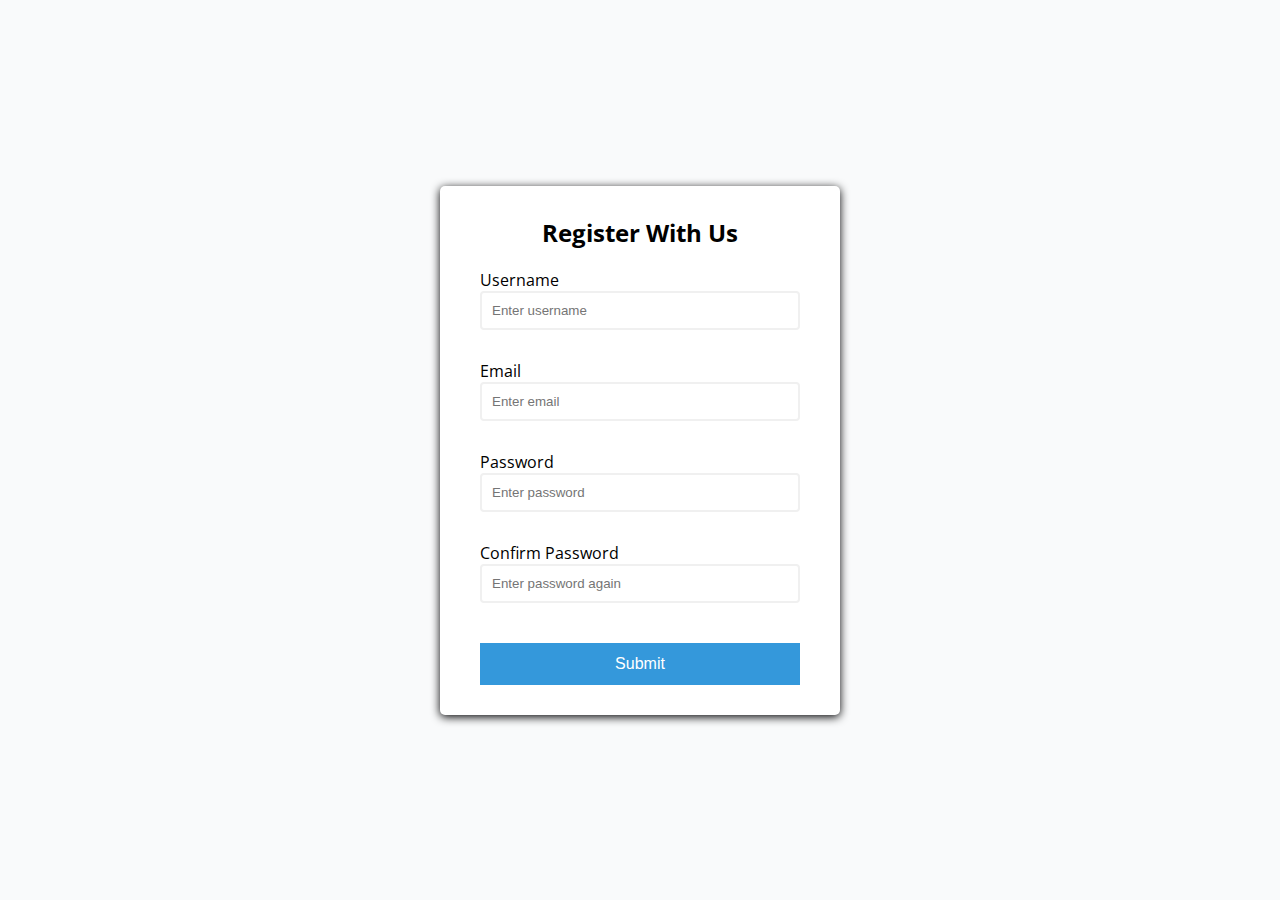
<file: 01 - Form Validator/index.html>
<!DOCTYPE html>
<html lang="en">
  <head>
    <meta charset="UTF-8" />
    <meta http-equiv="X-UA-Compatible" content="IE=edge" />
    <meta name="viewport" content="width=device-width, initial-scale=1.0" />
    <link rel="stylesheet" href="style.css" />
    <title>Form Validator</title>
  </head>
  <body>
    <div class="container">
      <form id="form" class="form">
        <h2>Register With Us</h2>
        <div class="form-control">
          <label for="username">Username</label>
          <input type="text" id="username" placeholder="Enter username" />
          <small>Error message</small>
        </div>
        <div class="form-control">
          <label for="email">Email</label>
          <input type="text" id="email" placeholder="Enter email" />
          <small>Error message</small>
        </div>
        <div class="form-control">
          <label for="password">Password</label>
          <input type="password" id="password" placeholder="Enter password" />
          <small>Error message</small>
        </div>
        <div class="form-control">
          <label for="password2">Confirm Password</label>
          <input type="password" id="password2" placeholder="Enter password again" />
          <small>Error message</small>
        </div>
        <button>Submit</button>
      </form>
    </div>

    <script src="script.js"></script>
  </body>
</html>
</file>
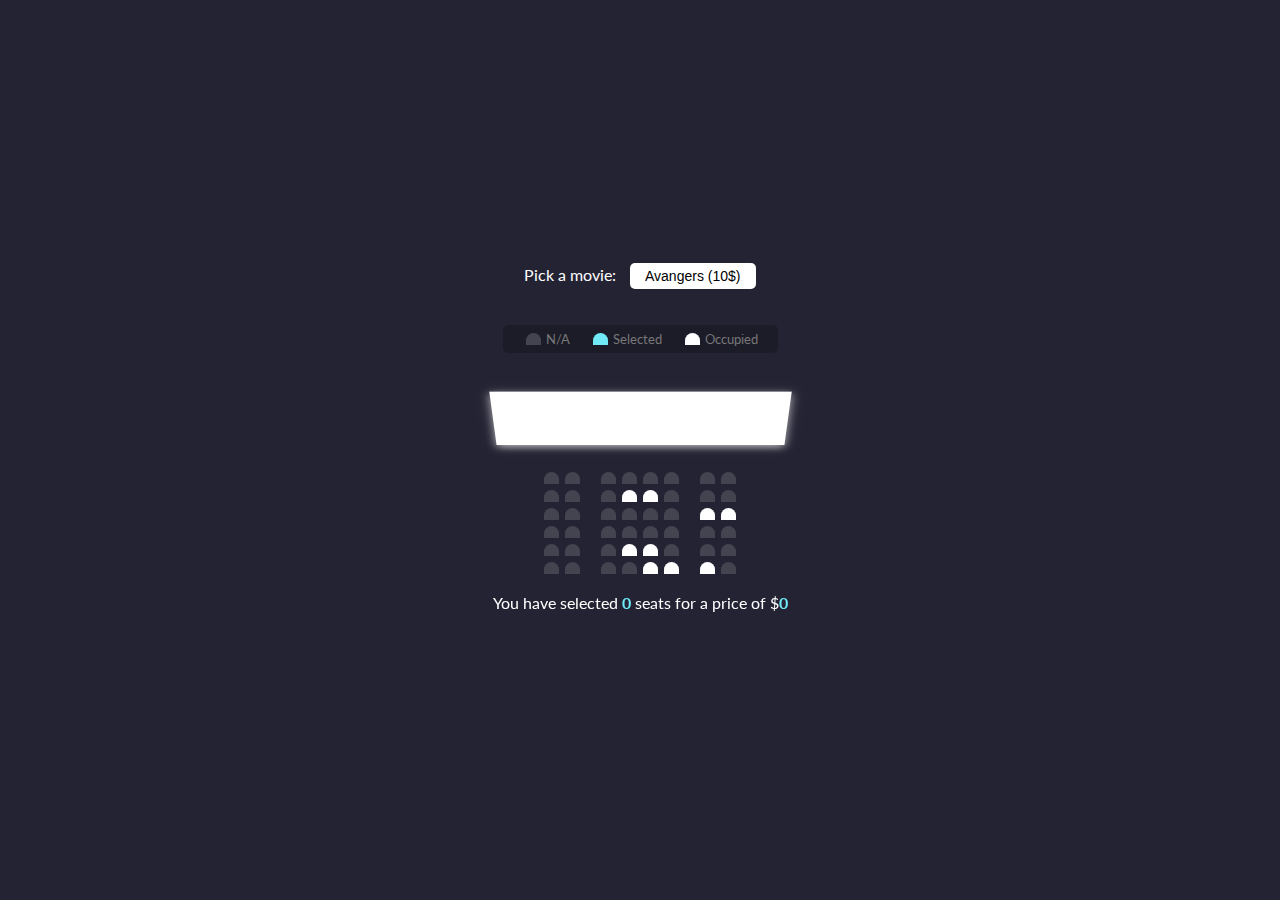
<file: 02 - Movie Booking/index.html>
<!DOCTYPE html>
<html lang="en">
  <head>
    <meta charset="UTF-8" />
    <meta http-equiv="X-UA-Compatible" content="IE=edge" />
    <meta name="viewport" content="width=device-width, initial-scale=1.0" />
    <link rel="stylesheet" href="style.css" />
    <title>Movie Booking</title>
  </head>
  <body>
    <div class="movie-container">
      <label>Pick a movie:</label>
      <select id="movie">
        <option value="10">Avangers (10$)</option>
        <option value="12">Joker (12$)</option>
        <option value="8">Toy Story (8$)</option>
        <option value="9">Lion King(9$)</option>
      </select>
    </div>

    <ul class="showcase">
      <li>
        <div class="seat"></div>
        <small>N/A</small>
      </li>
      <li>
        <div class="seat selected"></div>
        <small>Selected</small>
      </li>
      <li>
        <div class="seat occupied"></div>
        <small>Occupied</small>
      </li>
    </ul>

    <div class="container">
      <div class="screen"></div>
      <!-- First Row -->
      <div class="row">
        <div class="seat"></div>
        <div class="seat"></div>
        <div class="seat"></div>
        <div class="seat"></div>
        <div class="seat"></div>
        <div class="seat"></div>
        <div class="seat"></div>
        <div class="seat"></div>
      </div>

      <!-- Second Row -->
      <div class="row">
        <div class="seat"></div>
        <div class="seat"></div>
        <div class="seat"></div>
        <div class="seat occupied"></div>
        <div class="seat occupied"></div>
        <div class="seat"></div>
        <div class="seat"></div>
        <div class="seat"></div>
      </div>

      <!-- Third Row -->
      <div class="row">
        <div class="seat"></div>
        <div class="seat"></div>
        <div class="seat"></div>
        <div class="seat"></div>
        <div class="seat"></div>
        <div class="seat"></div>
        <div class="seat occupied occupied"></div>
        <div class="seat occupied occupied"></div>
      </div>

      <!-- Fourt Row -->
      <div class="row">
        <div class="seat"></div>
        <div class="seat"></div>
        <div class="seat"></div>
        <div class="seat"></div>
        <div class="seat"></div>
        <div class="seat"></div>
        <div class="seat"></div>
        <div class="seat"></div>
      </div>

      <!-- Fifth Row -->
      <div class="row">
        <div class="seat"></div>
        <div class="seat"></div>
        <div class="seat"></div>
        <div class="seat occupied"></div>
        <div class="seat occupied"></div>
        <div class="seat"></div>
        <div class="seat"></div>
        <div class="seat"></div>
      </div>

      <!-- First Row -->
      <div class="row">
        <div class="seat"></div>
        <div class="seat"></div>
        <div class="seat"></div>
        <div class="seat"></div>
        <div class="seat occupied"></div>
        <div class="seat occupied"></div>
        <div class="seat occupied"></div>
        <div class="seat"></div>
      </div>

      <p class="text">
        You have selected <span id="count">0</span> seats for a price of $<span
          id="total"
          >0</span
        >
      </p>
    </div>

    <script src="script.js"></script>
  </body>
</html>
</file>
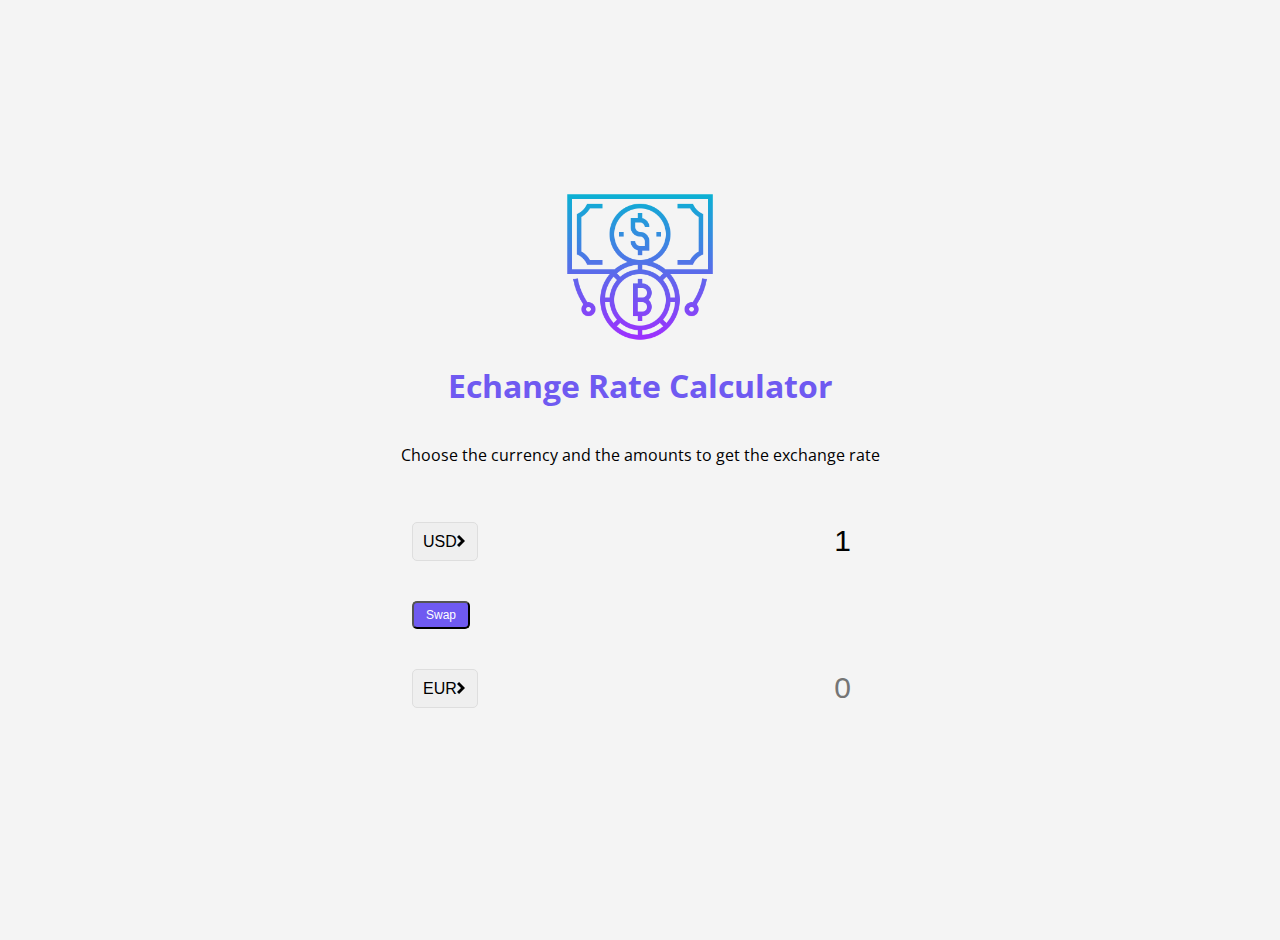
<file: 05 - Exchange Rate Calculator/index.html>
<!DOCTYPE html>
<html lang="en">
  <head>
    <meta charset="UTF-8" />
    <meta http-equiv="X-UA-Compatible" content="IE=edge" />
    <meta name="viewport" content="width=device-width, initial-scale=1.0" />
    <link rel="stylesheet" href="style.css" />
    <title>Template</title>
  </head>
  <body>

    <img src="img/exchange-rate.png" alt="" class="money-img">
    <h1>Echange Rate Calculator</h1>
    <p>Choose the currency and the amounts to get the exchange rate</p>
    <div class="container">

      <div class="currancy">
        <select name="" id="currancy-one">
          <option value="RSD">RSD</option>
          <option value="EUR">EUR</option>
          <option value="USD" selected>USD</option>
        </select>

        <input type="number" id="amount-one" placeholder="0" value="1">
      </div>

      <div class="swap-rate-container">
        <button class="btn" id="swap">
          Swap
        </button>
        <!-- this div gonna be generate dinamcly by js -->
        <div class="rate" id="rate"></div>
      </div>

      <div class="currancy">
        <select name="" id="currancy-two">
          <option value="RSD">RSD</option>
          <option value="EUR" selected>EUR</option>
          <option value="USD">USD</option>
        </select>

        <input type="number" id="amount-two" placeholder="0">
      </div>
    </div>



    <script src="script.js"></script>
  </body>
</html>
</file>
<file: 01 - Form Validator/style.css>
@import url('https://fonts.googleapis.com/css2?family=Open+Sans:ital,wght@0,300;0,400;0,600;0,700;1,300;1,400&display=swap');

:root {
    --success-color: #2ecc71;
    --error-color: #e74c3c
}

* {
    box-sizing: border-box;

}

body {
    background-color: #f9fafb;
    font-family: 'Open Sans', sans-serif;
    display: flex;
    align-items: center;
    justify-content: center;
    min-height: 100vh;
    margin: 0;
}

.container {
    background-color: #fff;
    border-radius: 5px;
    box-shadow: 0 2px 10px  rgb(0, 0, 3);
    width: 400px;
}

h2 {
    text-align: center;
    margin: 0 0 20px;
}
.form {
    padding: 30px 40px;
}

.form-control {
    margin-bottom: 10px;
    padding-bottom: 20px;
    position: relative;
}


.form-control input {
    border: 2px solid #f0f0f0;
    border-radius: 4px;
    display: block;
    width: 100%;
    padding: 10px;
    font-style: 14px;
}


.form-control input:focus {
    outline: 0;
    border-color: #777;
}

.form-control.success input {
    border-color: var(--success-color);
}
.form-control.error input {
    border-color: var(--error-color);
}

.form-control small {
    color: var(--error-color);
    position: absolute;
    bottom: 0;
    left: 0;
    visibility: hidden;
}

.form-control.error small {
    visibility: visible;
}

.form button {
    cursor: pointer;
    background-color: #3498db;
    border: 2px solid #3498db;
    color: #fff;
    display: block;
    font-size: 16px;
    padding: 10px;
    margin-top: 20px;
    width: 100%;
}
</file>
<file: 02 - Movie Booking/style.css>
@import url("https://fonts.googleapis.com/css2?family=Lato:ital,wght@0,300;0,400;0,700;1,400&display=swap");

:root {
  --success-color: #2ecc71;
  --error-color: #e74c3c;
}

* {
  box-sizing: border-box;
}

body {
  background-color: #242333;
  font-family: "Lato", sans-serif;
  display: flex;
  flex-direction: column;
  align-items: center;
  justify-content: center;
  height: 100vh;
  margin: 0;
  color: #fff;
}

.movie-container {
  margin: 20px 0;
}

.movie-container select {
  background-color: #fff;
  border: 0;
  border-radius: 5px;
  font-size: 14px;
  margin-left: 10px;
  padding: 5px 15px 5px 15px;
  -moz-appearance: none;
  -webkit-appearance: none;
  appearance: none;
  outline: none;
}

.container {
  display: flex;
  justify-content: center;
  align-items: center;
  flex-direction: column;
  perspective: 1000px;
  margin-bottom: 30px;
}

.seat {
  background-color: #444451;
  height: 12px;
  width: 15px;
  margin: 3px;
  border-top-left-radius: 10px;
  border-top-right-radius: 10px;
}

.seat.selected {
  background-color: #6feaf6;
}

.seat.occupied {
  background-color: #fff;
}

.seat:nth-of-type(2) {
  margin-right: 18px;
}

.seat:nth-last-of-type(2) {
  margin-left: 18px;
}

.seat:not(.occupied):hover {
  cursor: pointer;
  transform: scale(1.2);
}

.showcase .seat:not(.occupied):hover {
  cursor: default;
  transform: scale(1);
}

.showcase {
  background-color: rgba(0, 0, 0, 0.2);
  padding: 5px 10px;
  border-radius: 5px;
  color: #777;
  list-style-type: none;
  display: flex;
  justify-content: space-between;
}

.showcase li {
  display: flex;
  align-items: center;
  justify-content: center;
  margin: 0 10px;
}

.showcase li small {
  margin-left: 2px;
}

.row {
  display: flex;
}

.screen {
  background-color: #fff;
  width: 100%;
  height: 70px;
  margin: 15px 0;
  transform: rotateX(-45deg);
  box-shadow: 0 3px 10px rgb(255, 255, 255, 0.7);
}

p.textspan {
  margin: 5px 0;
}

p.text span {
  color: #6feaf6;
  font-weight: bold;
}
</file>
<file: 05 - Exchange Rate Calculator/style.css>
@import url('https://fonts.googleapis.com/css2?family=Open+Sans:ital,wght@0,300;0,400;0,600;0,700;1,300;1,400&display=swap');

:root {
    --success-color: #2ecc71;
    --error-color: #e74c3c;
    --primary-color: #6f5af1;
}

* {
    box-sizing: border-box;

}

body {
    background-color: #f4f4f4;
    font-family: 'Open Sans', sans-serif;
    display: flex;
    flex-direction: column;
    align-items: center;
    justify-content: center;
    height: 100vh;
    padding: 20px;
    margin: 20px;
}

h1 {
    color: var(--primary-color);
}

.btn {
    color: #fff;
    background-color: var(--primary-color);
    cursor: pointer;
    border-radius: 5px;
    font-size: 12px;
    padding: 5px 12px;
}

.money-img {
    width: 150px;
}

.currancy {
    padding: 40px 0;
    display: flex;
    align-items: center;
    justify-content: space-between;
}

.currancy select {
    padding: 10px 20px 10px 10px;
    -moz-appearance: none;
    -webkit-appearance: none;
    appearance: none;
    border: 1px solid #dedede;
    font-size: 16px;
    border-radius: 5px;
    background-image: url("./img/iconmonstr-arrow-24.svg");
    background-position: right 10px top 50%, 0, 0;
    background-size: 12px auto, 100%;
    background-repeat: no-repeat;
}

.currancy input {
    border: 0;
    background: transparent;
    font-size: 30px;
    text-align: right;
    /* border: 1px solid rgba(128, 128, 128, 0.425); */
}

.swap-rate-container {
    display: flex;
    align-items: center;
    justify-content: space-between;
}

.rate {
    color: var(--primary-color);
    font-size: 14px;
    padding: 0 10px;
}

select:focus, input:focus, button:focus {
    outline: 0;
}

@media(max-width: 600px) {
    .currancy input {
        width: 200px;
    }
}
</file>
